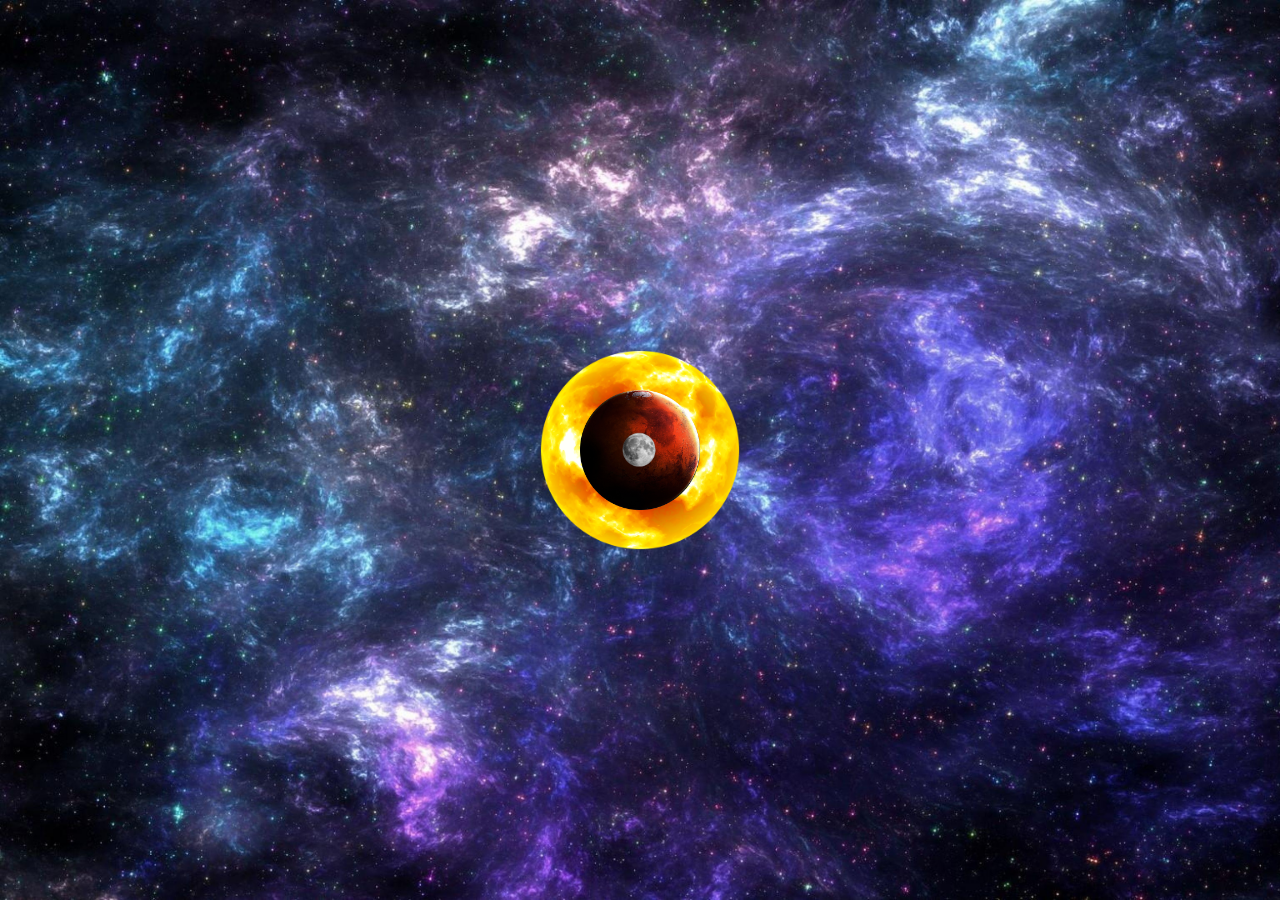
<file: index.htm>
<!DOCTYPE html>
<html lang="en">
<head>
    <meta charset="UTF-8">
    <meta name="viewport" content="width=device-width, initial-scale=1.0">
    <link rel="stylesheet" href="./src/css/style.css">
    <title>Document</title>
</head>
<body>
      <div class="solor">
         <div id="sun">

            <img src="./src/img/yellow-sun-light-up-free-png.webp" alt="">
         </div>
        
           <div id="mars">
            <img src="./src/img/mars png_ 2 тыс изображений найдено в Яндекс Картинках_files/1614567494_60-p-planeti-na-belom-fone-79.png" alt="">
           </div>
           <div id="earth">
            
            <img src="./src/img/QzJqcJ-earth-clipart-png-earth-clipart-png-image-free-download.png" alt="">
         </div>
         <div id="merkuri">
            <img src="./src/img/5834ab6dd03661588dbda51d.png" alt="">
        </div>
      </div>
</body>
</html>
</file>
<file: src/css/style.css>
@import url('../scss/style.css.map');
@import url('../scss/style.css');
</file>
